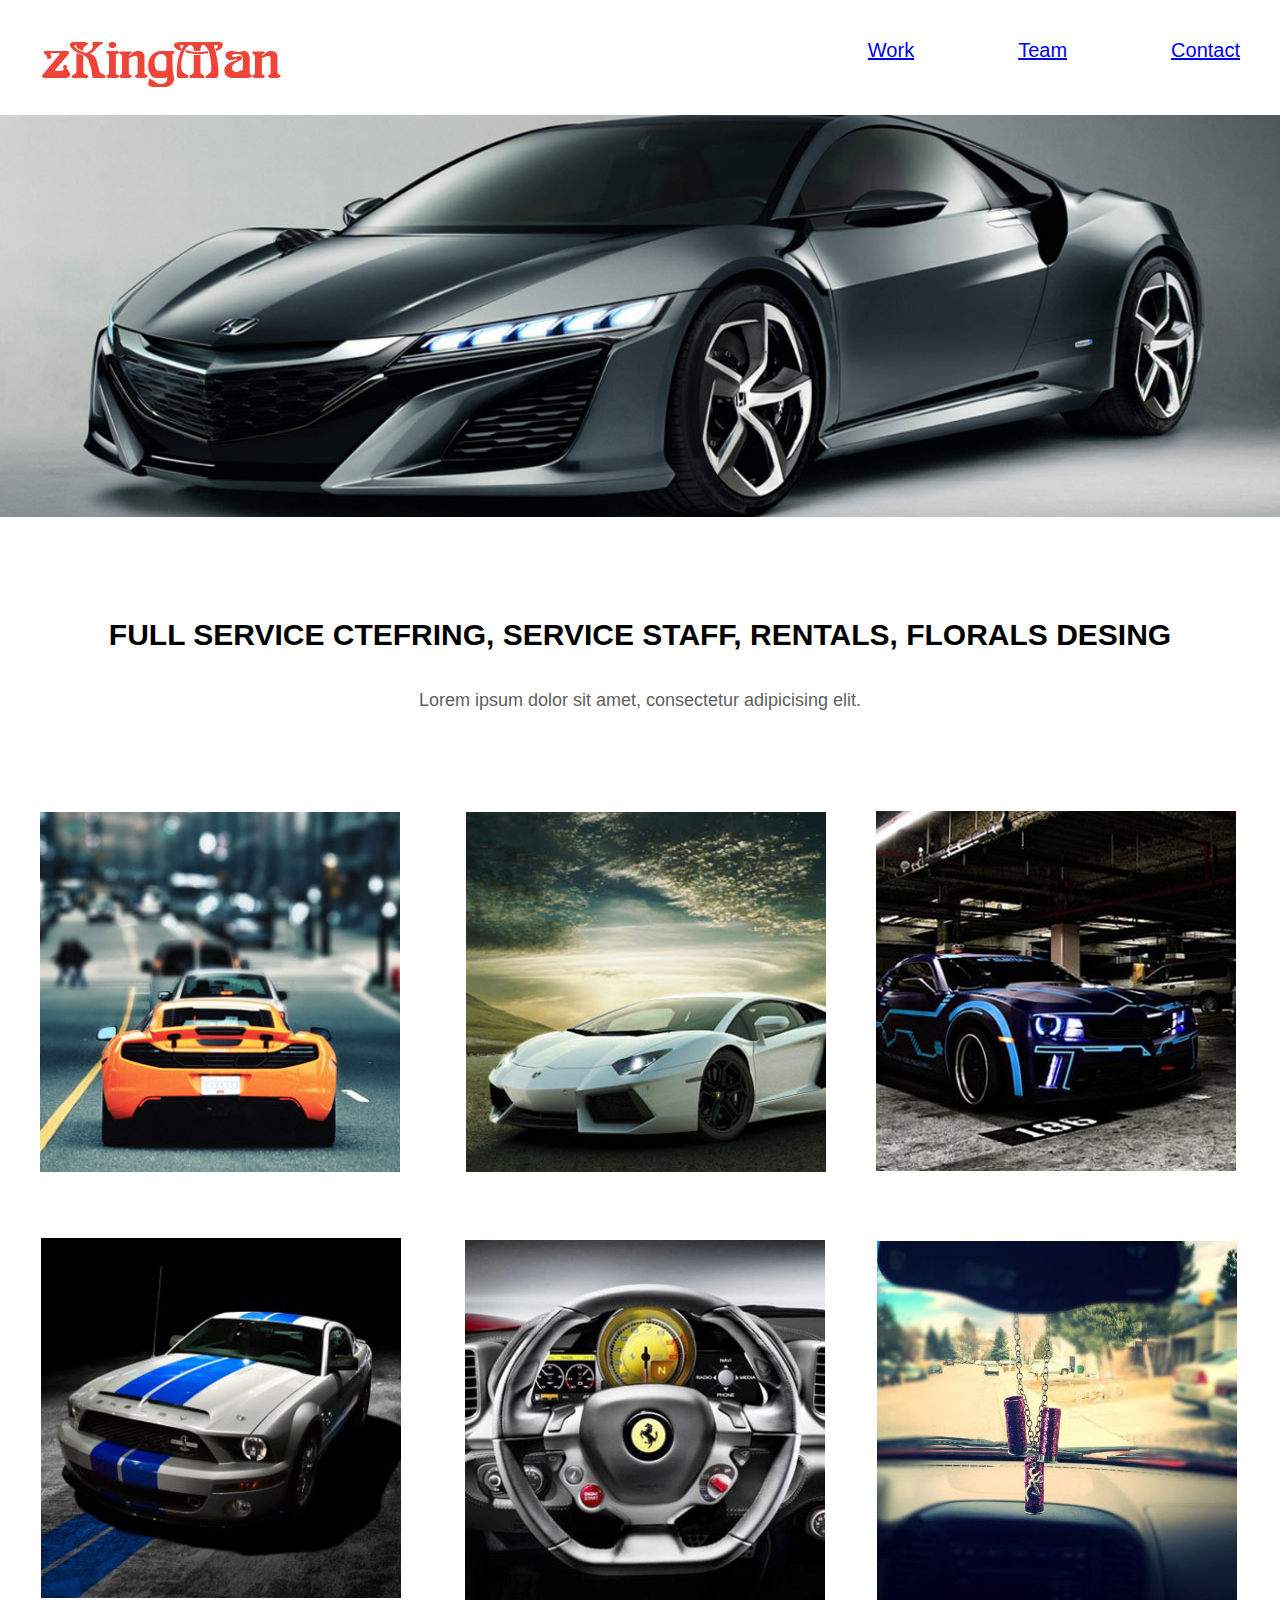
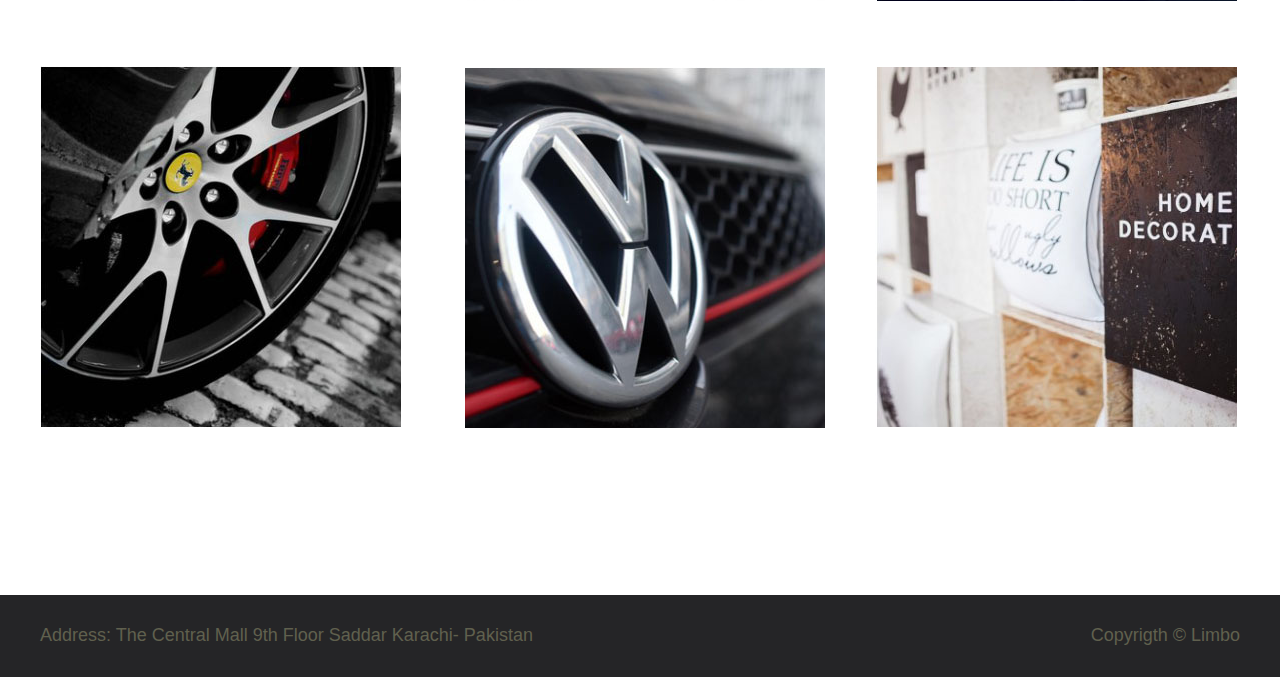
<file: z-king/index.html>
<!DOCTYPE html>
<html>
<head>
	<title>z-king</title>

	<link rel="stylesheet" href="assets/css/reset.css">
	<link rel="stylesheet" href="assets/css/style.css">
</head>
<body>
<div class="container">
		<header class="clearfix">
			<div class="logo">
				<img src="assets/img/logo.jpg">
			</div>
			<nav>
				<ul>
					<li><a href="index.html">Work</a></li>
					<li><a href="Team.html">Team</a></li>
					<li><a href="Contact.html">Contact</a></li>
				</ul>
			</nav>
		</header>
	</div>
		<div class="slider">
			<img src="assets/img/slider.jpg" >
		</div>
		<div class="container">	
		<section class="clearfix">
				<h1>FULL SERVICE CTEFRING, SERVICE STAFF, RENTALS, FLORALS DESING</h1>
				<p>Lorem ipsum dolor sit amet, consectetur adipicising elit.</p>
				<div class="col-1">
					<img src="assets/img/col-1.jpg">
					<img src="assets/img/col-2.jpg">
					<img src="assets/img/col-3.jpg">
				</div>
				<div class="col-2">
					<img src="assets/img/col-4.jpg">
					<img src="assets/img/col-5.jpg">
					<img src="assets/img/col-6.jpg">
				</div>
				<div class="col-3">
					<img src="assets/img/col-7.jpg">
					<img src="assets/img/col-8.jpg">
					<img src="assets/img/col-9.jpg">
				</div>
		</section>
</div>
		<footer>	
					<div class="container">
						<p>	Address: The Central Mall 9th Floor Saddar Karachi- Pakistan <span>	Copyrigth &copy Limbo</span></p>
					</div>	
		</footer>
</body>
</html>
</file>
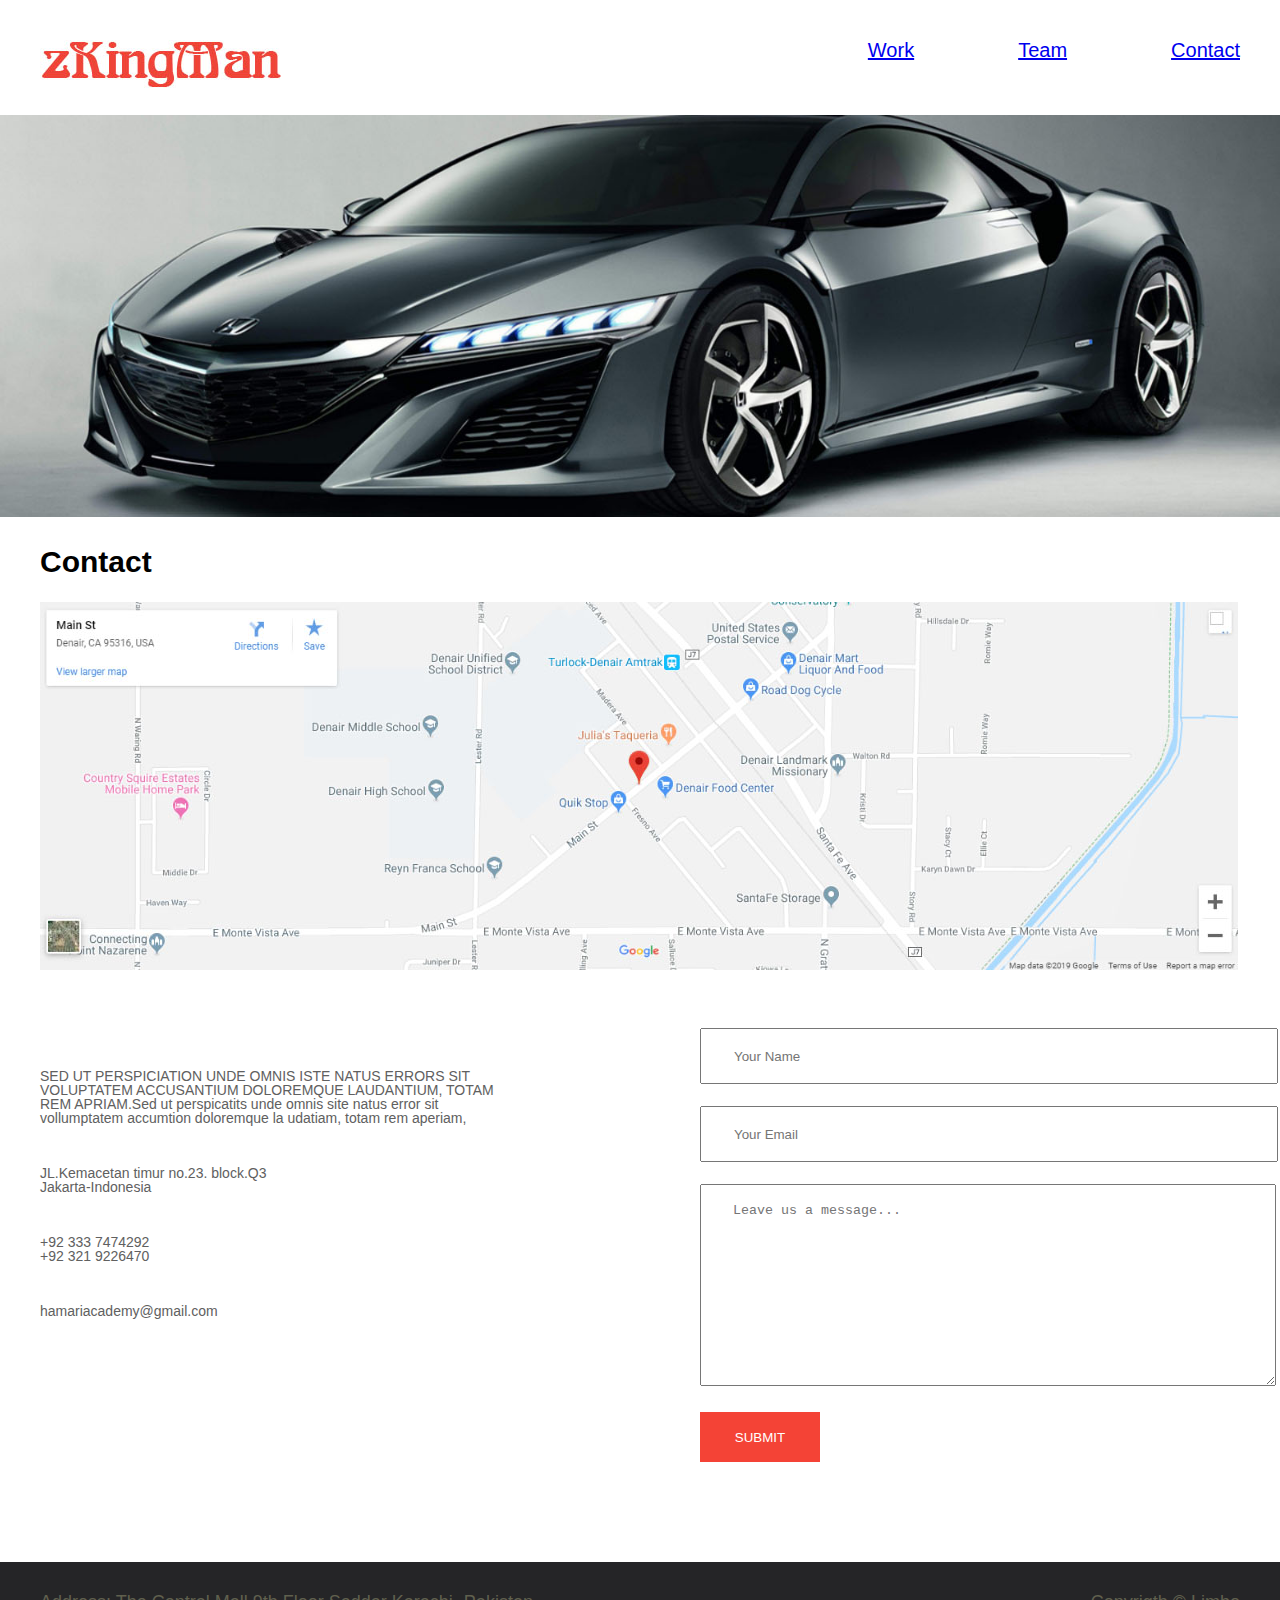
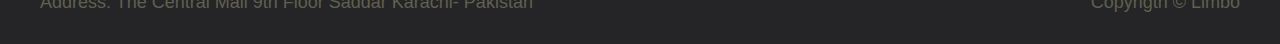
<file: z-king/contact.html>
<!DOCTYPE html>
<html>
<head>
	<title>z-king</title>

	<link rel="stylesheet" href="assets/css/reset.css">
	<link rel="stylesheet" href="assets/css/style.css">
</head>
<body>
<div class="container">
		<header class="clearfix">
			<div class="logo">
				<img src="assets/img/logo.jpg">
			</div>
			<nav>
				<ul>
					<li><a href="index.html">Work</a></li>
					<li><a href="Team.html">Team</a></li>
					<li><a href="Contact.html">Contact</a></li>
				</ul>
			</nav>
		</header>
	</div>
		<div class="slider">
			<img src="assets/img/slider.jpg" >
		</div>
		<div class="container">	
		<section class="clearfix">
			<div class="contact">
				<h2>Contact</h2>
				<img src="assets/img/contact1.jpg">
			</div>
		<div class="contact-left">
			<p>SED UT PERSPICIATION UNDE OMNIS ISTE NATUS ERRORS SIT <br>VOLUPTATEM ACCUSANTIUM DOLOREMQUE LAUDANTIUM, TOTAM <br>REM APRIAM.Sed ut perspicatits unde omnis site natus error sit<br> vollumptatem accumtion doloremque la udatiam, totam rem aperiam, </p>
			<p>JL.Kemacetan timur no.23. block.Q3<br>Jakarta-Indonesia</p>
			<p>+92 333 7474292<br>+92 321 9226470</p>
			<p>hamariacademy@gmail.com</p>
		</div>
		<div class="contact-right">
			<input type="" placeholder="Your Name"><br>
			<input type="" placeholder="Your Email"><br>
			<textarea placeholder="Leave us a message..."></textarea>
			<button>SUBMIT</button>
		</div>
		</section>
		
	</div>
		<footer>	
					<div class="container">
						<p>	Address: The Central Mall 9th Floor Saddar Karachi- Pakistan <span>	Copyrigth &copy Limbo</span></p>
					</div>	
		</footer>
</body>
</html>
</file>
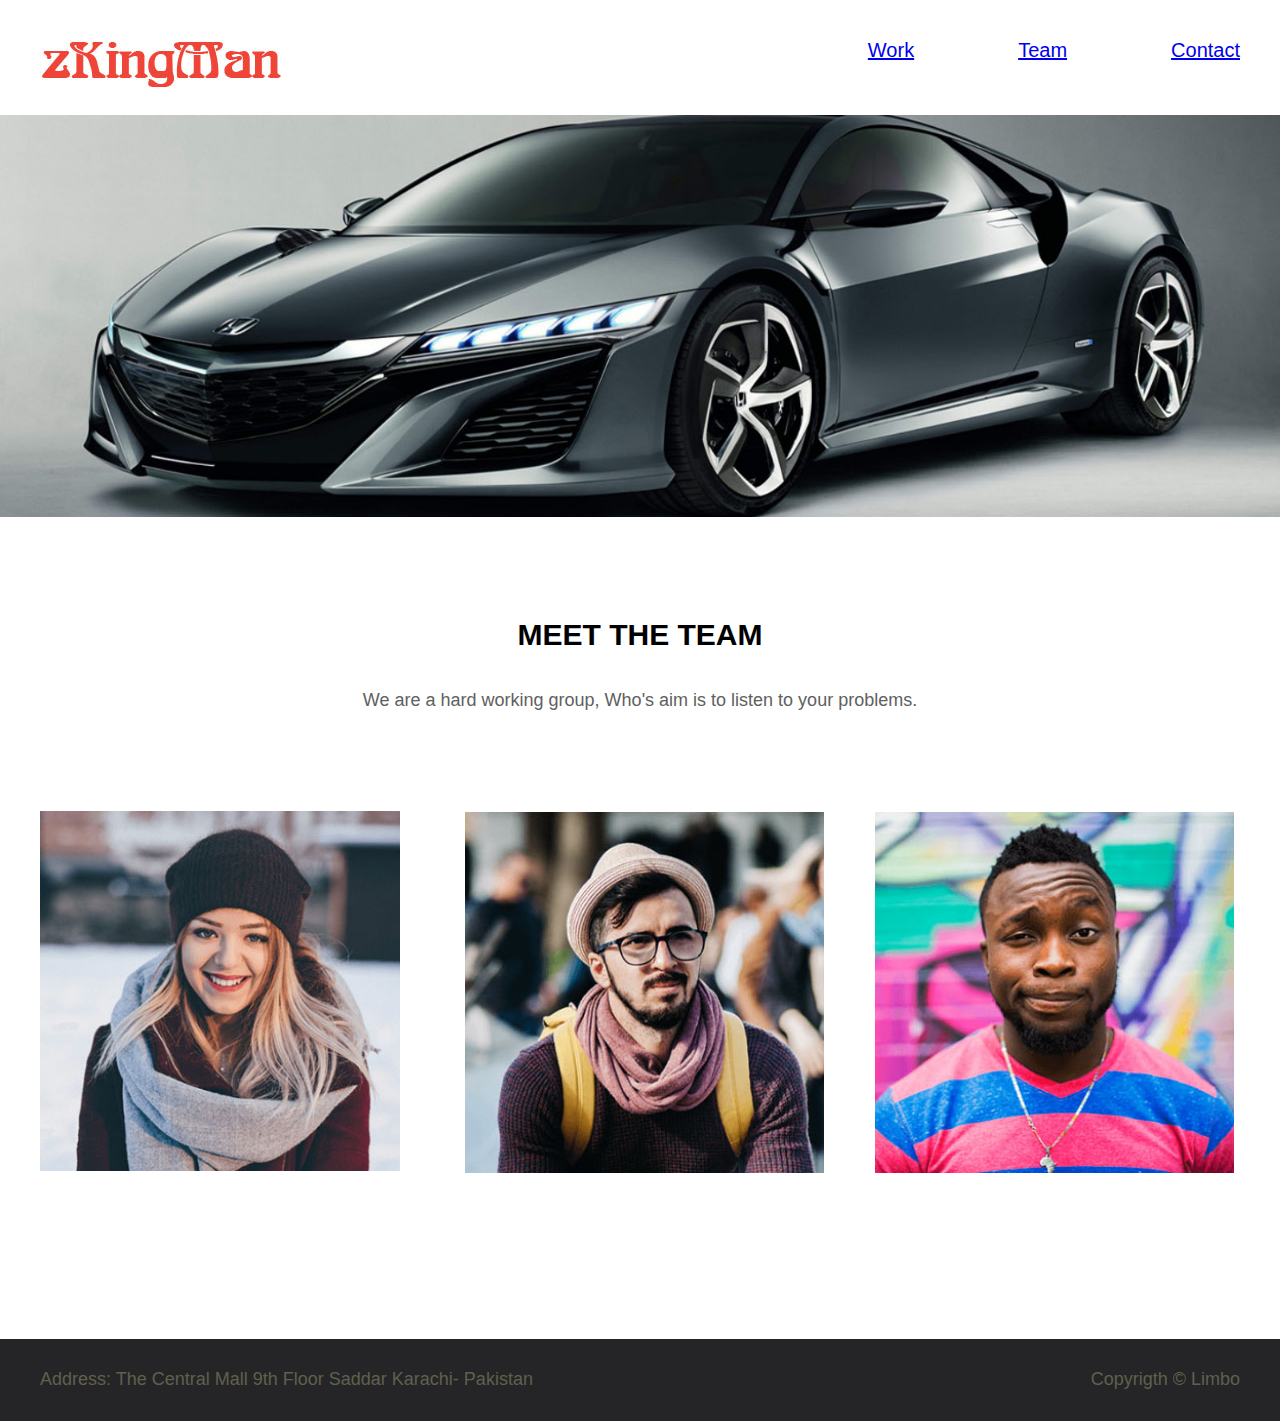
<file: z-king/Team.html>
<!DOCTYPE html>
<html>
<head>
	<title>z-king</title>

	<link rel="stylesheet" href="assets/css/reset.css">
	<link rel="stylesheet" href="assets/css/style.css">
</head>
<body>
<div class="container">
		<header class="clearfix">
			<div class="logo">
				<img src="assets/img/logo.jpg">
			</div>
			<nav>
				<ul>
					<li><a href="index.html">Work</a></li>
					<li><a href="Team.html">Team</a></li>	
					<li><a href="Contact.html">Contact</a></li>
				</ul>
			</nav>
		</header>
	</div>
		<div class="slider">
			<img src="assets/img/slider.jpg" >
		</div>
		<div class="container">	
		<section class="clearfix">
				<h1>MEET THE TEAM</h1>
				<p>We are a hard working group, Who's aim is to listen to your problems.</p>
				<div class="col-1">
					<img src="assets/img/team1.jpg">
				</div>
				<div class="col-2">
					<img src="assets/img/team2.jpg">
				</div>
				<div class="col-3">
					<img src="assets/img/team3.jpg">
				</div>
		</section>
</div>
		<footer>	
					<div class="container">
						<p>	Address: The Central Mall 9th Floor Saddar Karachi- Pakistan <span>	Copyrigth &copy Limbo</span></p>
					</div>	
		</footer>
</body>
</html>
</file>
<file: z-king/assets/css/style.css>
.container{
	width: 1200px;
	margin: 0 auto;
}
header{
	margin-bottom: 24px;
	margin-top: 40px;
}
.logo{
	float: left; 
}
nav{
	float: right;
}
nav ul li{
	display: inline-block;
	margin-left: 100px;
	font-family: arial;
	font-size: 20px;
	color: #202020;
}
section{

}
section h1{
	margin-top: 100px;
	text-align: center;
	font-family: arial;
	font-size: 30px;
	font-weight: bold;
}
section p{
	font-size: 12px;
	text-align: center;
	margin-top: 24px;
	font-family: arial;
	color: #606060;
}
.slider img{
	width: 100%;
}
section p{
	font-family: arial;
	font-size: 18px;
	margin-bottom: 102px;
	margin-top: 41px;
}
section h1{

	font-weight: bold;
}
.col-1{
	width: 365px;
	float: left;
	margin-right: 60px;
}
.col-2{
	width: 365px;
	float: left;
}
.col-3{
	width: 365px;
	float: right;
}
.col-1 img{
	margin-bottom: 63px;
}
.col-2 img{
	margin-bottom: 63px;
}
.col-3 img{
	margin-bottom: 63px;
}
footer{
	background-color: #252527;
	margin-top: 100px;
}
footer p{
	padding-top: 31px;
	padding-bottom: 33px;
	font-family: arial;
	font-size: 18px;
	color: #60604e;
}
footer p span{
	float: right;
}
/***************contact start**********/
.contact h2{
	margin-bottom: 25px;
	margin-top: 27px;
	font-family: arial;
	font-size: 30px;
	font-weight: bold;
}
.contact img{
	margin-bottom: 55px;
}
.contact-left{
	float: left;
	width: 530px; 
}
.contact-left p{
	text-align: left; 
	font-family: arial;
	font-size: 14px;
	margin-bottom: 27px; 
	color: #606060;
}
.contact-right{
	float: right;
	width: 540px;
}
input{
	margin-bottom: 22px;	
	width: 540px;
	height: 50px;
	padding-left: 32px;
}
textarea{
	width: 540px;
	height: 180px;
	padding-top: 18px;
	padding-left: 32px;
	margin-bottom: 23px;
}
button{
	height: 50px;
	width: 120px;
	color: white;
	background-color: #f44336;
	border: none;
}
</file>
